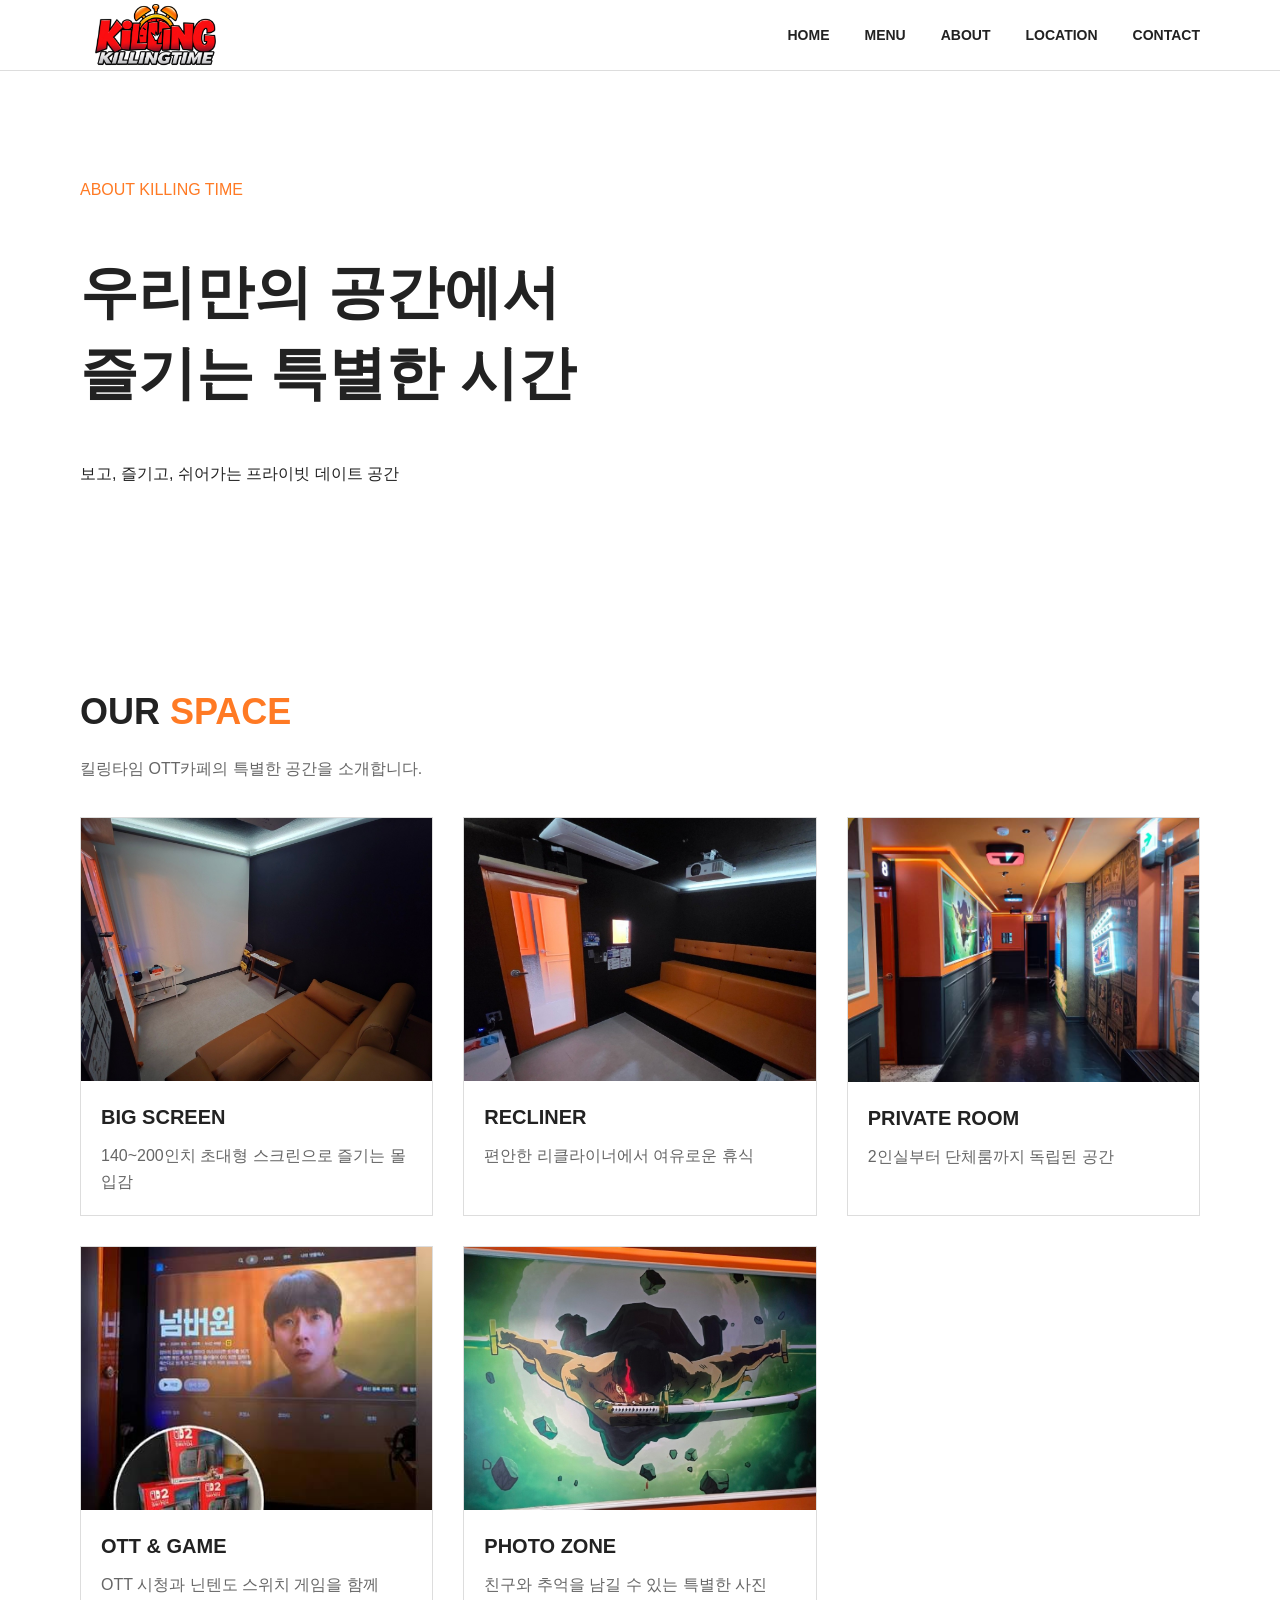
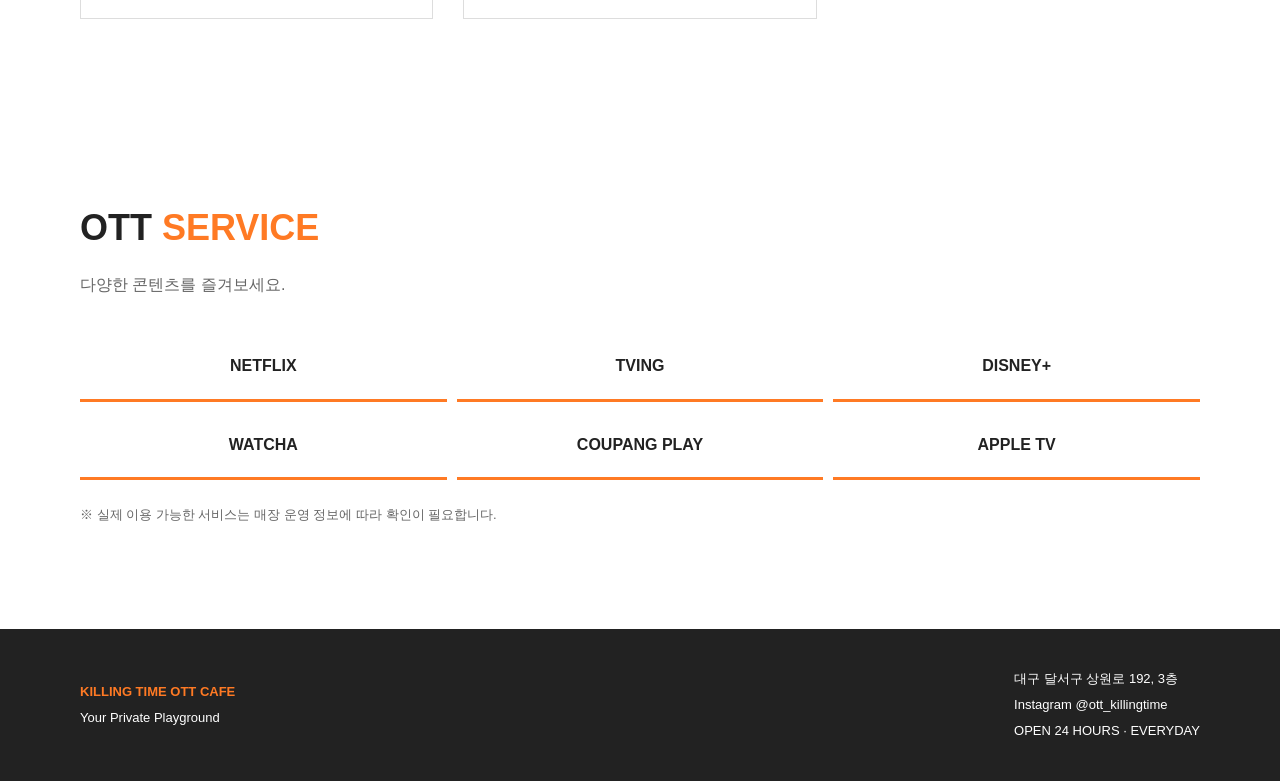
<file: about.html>
<!doctype html>
<html lang="ko">
  <head>
    <meta charset="UTF-8" />
    <meta name="viewport" content="width=device-width, initial-scale=1.0" />
    <title>가게 소개 | 킬링타임 OTT카페 월성센터</title>
    <link rel="stylesheet" href="css/common.css" />
    <link rel="stylesheet" href="css/about.css" />
  </head>
  <body>
    <header class="header">
      <div class="container header-inner">
        <a href="index.html" class="logo">
          <img src="images/logo.jpg" alt="킬링타임 OTT카페 로고" />
        </a>
        <input type="checkbox" id="menu-check" class="menu-check" />
        <label for="menu-check" class="menu-button" aria-label="메뉴 열기"
          >☰</label
        >
        <nav class="nav" aria-label="주 메뉴">
          <ul class="nav-list">
            <li><a href="index.html">HOME</a></li>
            <li><a href="menu.html">MENU</a></li>
            <li><a href="about.html">ABOUT</a></li>
            <li><a href="location.html">LOCATION</a></li>
            <li><a href="contact.html">CONTACT</a></li>
          </ul>
        </nav>
      </div>
    </header>

    <main>
      <section class="about-hero">
        <div class="container">
          <p class="point">ABOUT KILLING TIME</p>
          <h1>우리만의 공간에서<br />즐기는 특별한 시간</h1>
          <p>보고, 즐기고, 쉬어가는 프라이빗 데이트 공간</p>
        </div>
      </section>

      <section class="section">
        <div class="container">
          <h2 class="section-title">OUR <span class="point">SPACE</span></h2>
          <p class="section-subtitle">
            킬링타임 OTT카페의 특별한 공간을 소개합니다.
          </p>

          <div class="feature-grid">
            <article class="feature-card">
              <img src="images/screen.jpg" alt="140~200인치 초대형 스크린" />
              <div class="feature-text">
                <h3>BIG SCREEN</h3>
                <p>140~200인치 초대형 스크린으로 즐기는 몰입감</p>
              </div>
            </article>

            <article class="feature-card">
              <img
                src="images/recliner.jpg"
                alt="편안한 리클라이너와 모션 베드 소파"
              />
              <div class="feature-text">
                <h3>RECLINER</h3>
                <p>편안한 리클라이너에서 여유로운 휴식</p>
              </div>
            </article>

            <article class="feature-card">
              <img
                src="images/room.jpg"
                alt="둘만의 시간을 즐기는 프라이빗 룸"
              />
              <div class="feature-text">
                <h3>PRIVATE ROOM</h3>
                <p>2인실부터 단체룸까지 독립된 공간</p>
              </div>
            </article>

            <article class="feature-card">
              <img
                src="images/game.jpg"
                alt="닌텐도 스위치 게임을 즐길 수 있는 공간"
              />
              <div class="feature-text">
                <h3>OTT & GAME</h3>
                <p>OTT 시청과 닌텐도 스위치 게임을 함께</p>
              </div>
            </article>

            <article class="feature-card">
              <img src="images/zone.jpg" alt="사진 찍을 수 있는 포토존" />
              <div class="feature-text">
                <h3>PHOTO ZONE</h3>
                <p>친구와 추억을 남길 수 있는 특별한 사진</p>
              </div>
            </article>
          </div>
        </div>
      </section>

      <section class="section ott-section">
        <div class="container">
          <h2 class="section-title">OTT <span class="point">SERVICE</span></h2>
          <p class="section-subtitle">다양한 콘텐츠를 즐겨보세요.</p>
          <ul class="ott-list">
            <li>NETFLIX</li>
            <li>TVING</li>
            <li>DISNEY+</li>
            <li>WATCHA</li>
            <li>COUPANG PLAY</li>
            <li>APPLE TV</li>
          </ul>
          <p class="ott-notice">
            ※ 실제 이용 가능한 서비스는 매장 운영 정보에 따라 확인이 필요합니다.
          </p>
        </div>
      </section>
    </main>

    <footer class="footer">
      <div class="container footer-inner">
        <div>
          <p class="footer-point">KILLING TIME OTT CAFE</p>
          <p>Your Private Playground</p>
        </div>
        <div>
          <p>대구 달서구 상원로 192, 3층</p>
          <p>Instagram @ott_killingtime</p>
          <p>OPEN 24 HOURS · EVERYDAY</p>
        </div>
      </div>
    </footer>
  </body>
</html>
</file>
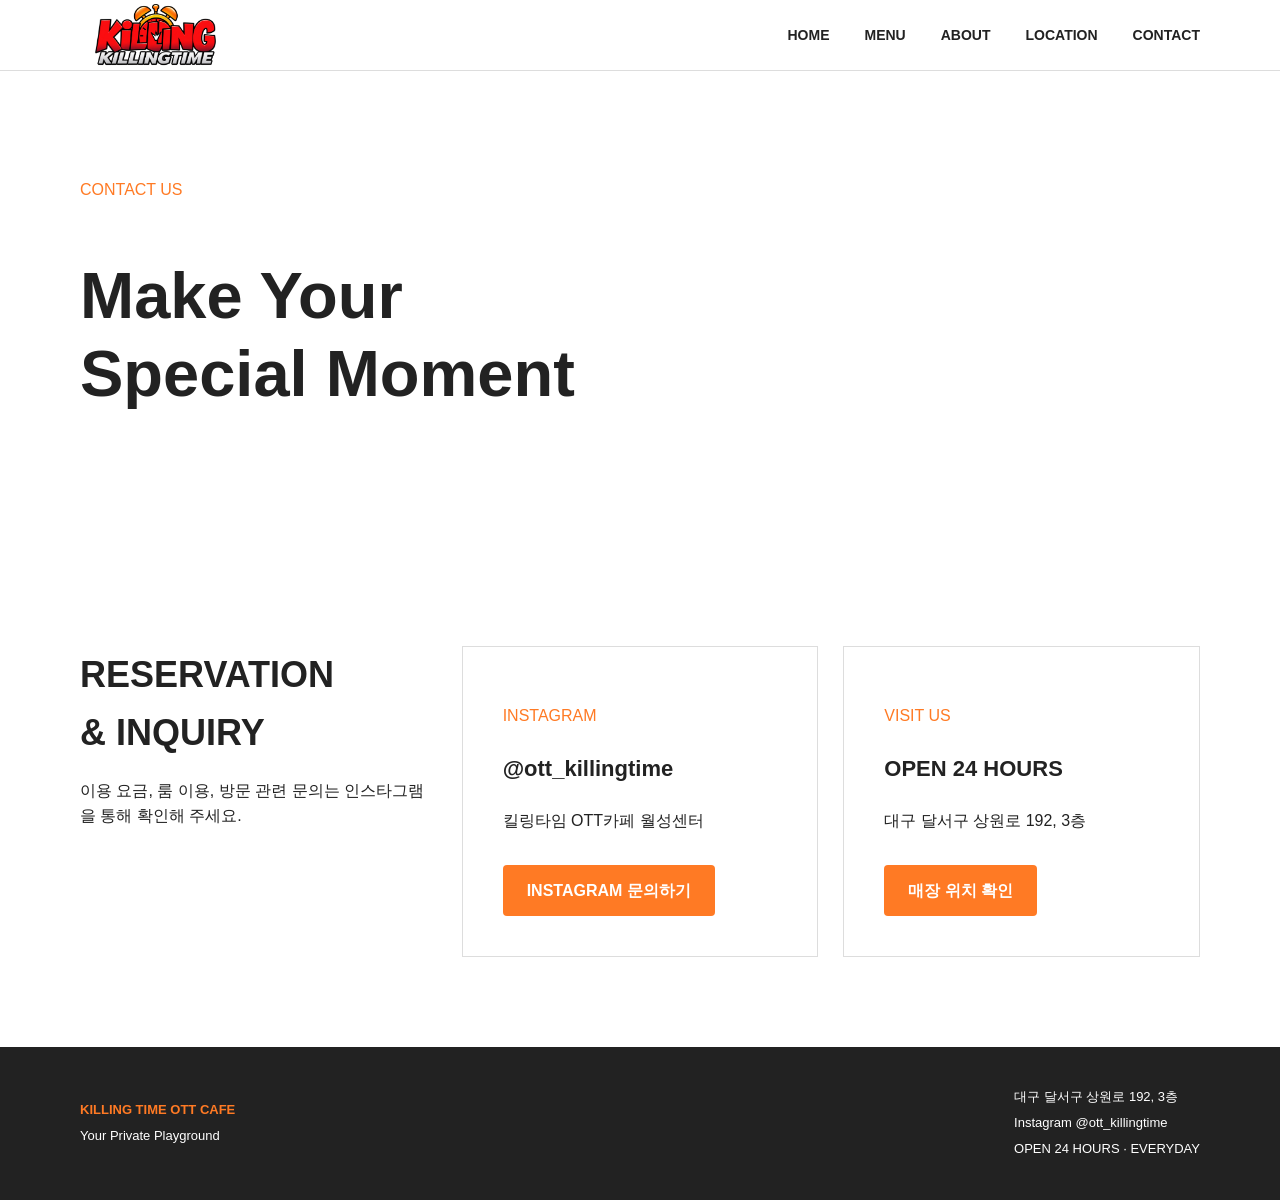
<file: contact.html>
<!doctype html>
<html lang="ko">
  <head>
    <meta charset="UTF-8" />
    <meta name="viewport" content="width=device-width, initial-scale=1.0" />
    <title>예약·문의 | 킬링타임 OTT카페 월성센터</title>
    <link rel="stylesheet" href="css/common.css" />
    <link rel="stylesheet" href="css/contact.css" />
  </head>
  <body>
    <header class="header">
      <div class="container header-inner">
        <a href="index.html" class="logo">
          <img src="images/logo.jpg" alt="킬링타임 OTT카페 로고" />
        </a>
        <input type="checkbox" id="menu-check" class="menu-check" />
        <label for="menu-check" class="menu-button" aria-label="메뉴 열기"
          >☰</label
        >
        <nav class="nav" aria-label="주 메뉴">
          <ul class="nav-list">
            <li><a href="index.html">HOME</a></li>
            <li><a href="menu.html">MENU</a></li>
            <li><a href="about.html">ABOUT</a></li>
            <li><a href="location.html">LOCATION</a></li>
            <li><a href="contact.html">CONTACT</a></li>
          </ul>
        </nav>
      </div>
    </header>

    <main>
      <section class="contact-hero">
        <div class="container">
          <p class="point">CONTACT US</p>
          <h1>Make Your<br />Special Moment</h1>
        </div>
      </section>

      <section class="section">
        <div class="container contact-content">
          <div class="contact-text">
            <h2 class="section-title">RESERVATION<br />& INQUIRY</h2>
            <p>
              이용 요금, 룸 이용, 방문 관련 문의는 인스타그램을 통해 확인해
              주세요.
            </p>
          </div>

          <div class="contact-card">
            <p class="point">INSTAGRAM</p>
            <h3>@ott_killingtime</h3>
            <p>킬링타임 OTT카페 월성센터</p>

            <a
              href="https://www.instagram.com/ott_killingtime/"
              class="btn"
              target="_blank"
              rel="noopener noreferrer"
            >
              INSTAGRAM 문의하기
            </a>
          </div>

          <div class="contact-card">
            <p class="point">VISIT US</p>
            <h3>OPEN 24 HOURS</h3>
            <p>대구 달서구 상원로 192, 3층</p>
            <a href="location.html" class="btn">매장 위치 확인</a>
          </div>
        </div>
      </section>
    </main>

    <footer class="footer">
      <div class="container footer-inner">
        <div>
          <p class="footer-point">KILLING TIME OTT CAFE</p>
          <p>Your Private Playground</p>
        </div>
        <div>
          <p>대구 달서구 상원로 192, 3층</p>
          <p>Instagram @ott_killingtime</p>
          <p>OPEN 24 HOURS · EVERYDAY</p>
        </div>
      </div>
    </footer>
  </body>
</html>
</file>
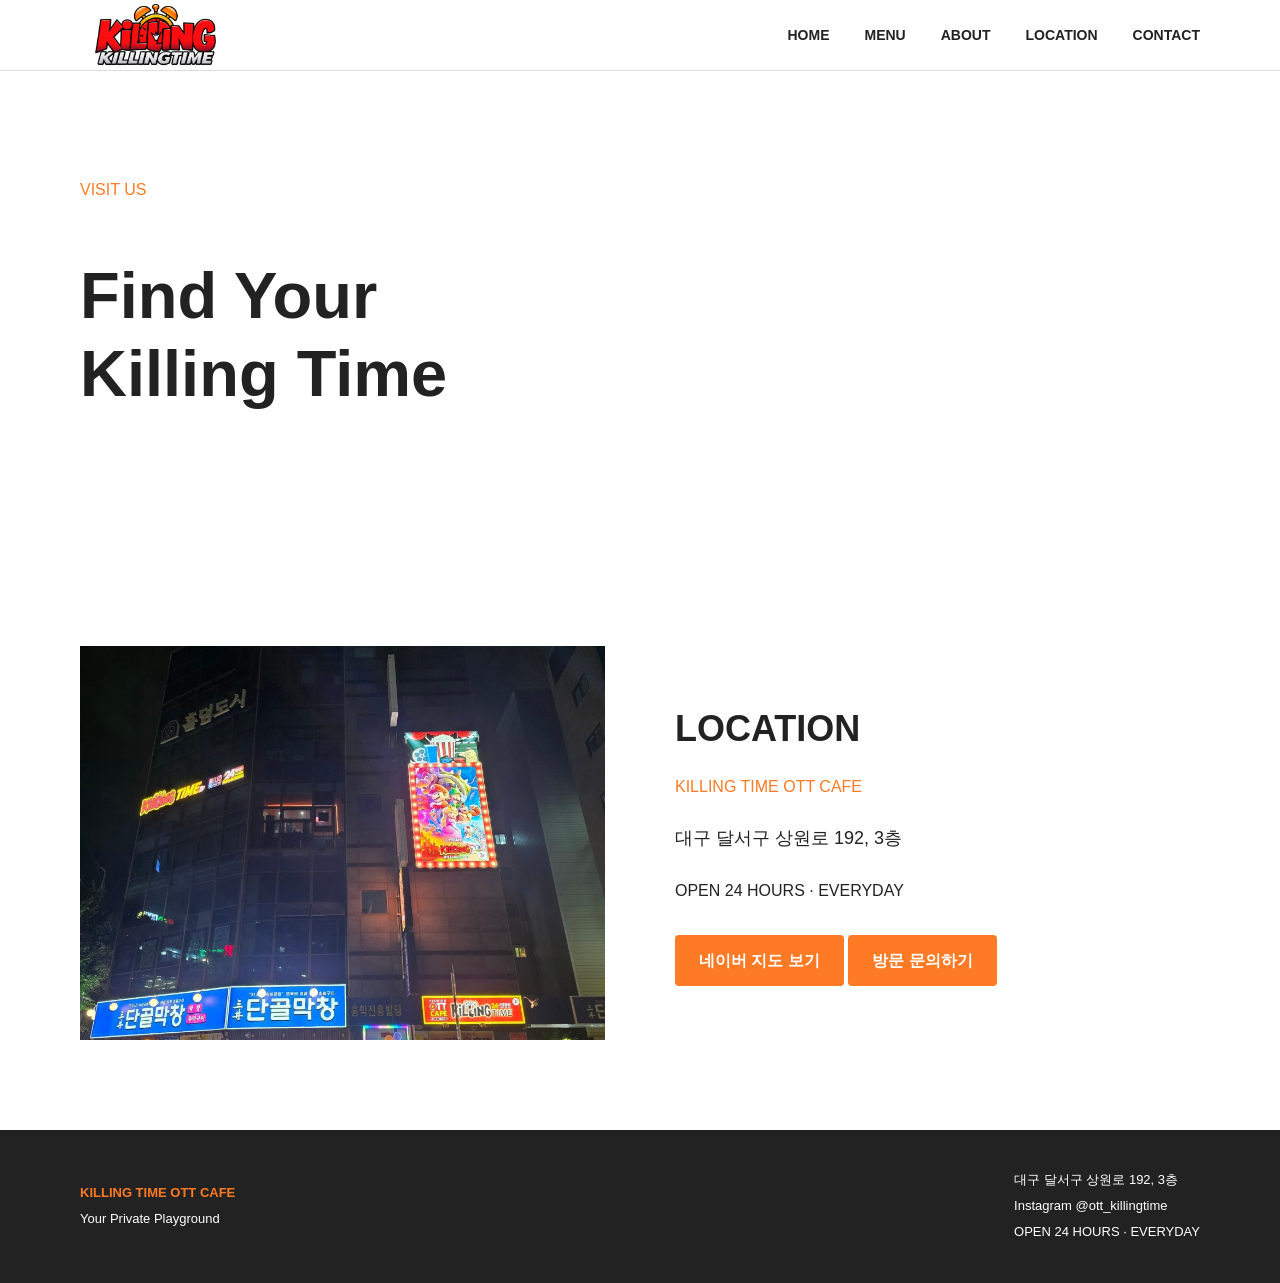
<file: location.html>
<!doctype html>
<html lang="ko">
  <head>
    <meta charset="UTF-8" />
    <meta name="viewport" content="width=device-width, initial-scale=1.0" />
    <title>오시는 길 | 킬링타임 OTT카페 월성센터</title>
    <link rel="stylesheet" href="css/common.css" />
    <link rel="stylesheet" href="css/location.css" />
  </head>
  <body>
    <header class="header">
      <div class="container header-inner">
        <a href="index.html" class="logo">
          <img src="images/logo.jpg" alt="킬링타임 OTT카페 로고" />
        </a>
        <input type="checkbox" id="menu-check" class="menu-check" />
        <label for="menu-check" class="menu-button" aria-label="메뉴 열기"
          >☰</label
        >
        <nav class="nav" aria-label="주 메뉴">
          <ul class="nav-list">
            <li><a href="index.html">HOME</a></li>
            <li><a href="menu.html">MENU</a></li>
            <li><a href="about.html">ABOUT</a></li>
            <li><a href="location.html">LOCATION</a></li>
            <li><a href="contact.html">CONTACT</a></li>
          </ul>
        </nav>
      </div>
    </header>

    <main>
      <section class="location-hero">
        <div class="container">
          <p class="point">VISIT US</p>
          <h1>Find Your<br />Killing Time</h1>
        </div>
      </section>

      <section class="section">
        <div class="container location-content">
          <div class="location-image">
            <img
              src="images/location.jpg"
              alt="킬링타임 OTT카페 월성센터 매장 외관 및 위치"
            />
          </div>

          <div class="location-info">
            <h2 class="section-title">LOCATION</h2>
            <p class="point">KILLING TIME OTT CAFE</p>

            <address>대구 달서구 상원로 192, 3층<br /></address>

            <p>OPEN 24 HOURS · EVERYDAY</p>

            <a
              href="https://map.naver.com/v5/search/대구%20달서구%20상원로%20192"
              class="btn"
              target="_blank"
              rel="noopener noreferrer"
            >
              네이버 지도 보기
            </a>

            <a href="contact.html" class="btn location-contact">
              방문 문의하기
            </a>
          </div>
        </div>
      </section>
    </main>

    <footer class="footer">
      <div class="container footer-inner">
        <div>
          <p class="footer-point">KILLING TIME OTT CAFE</p>
          <p>Your Private Playground</p>
        </div>
        <div>
          <p>대구 달서구 상원로 192, 3층</p>
          <p>Instagram @ott_killingtime</p>
          <p>OPEN 24 HOURS · EVERYDAY</p>
        </div>
      </div>
    </footer>
  </body>
</html>
</file>
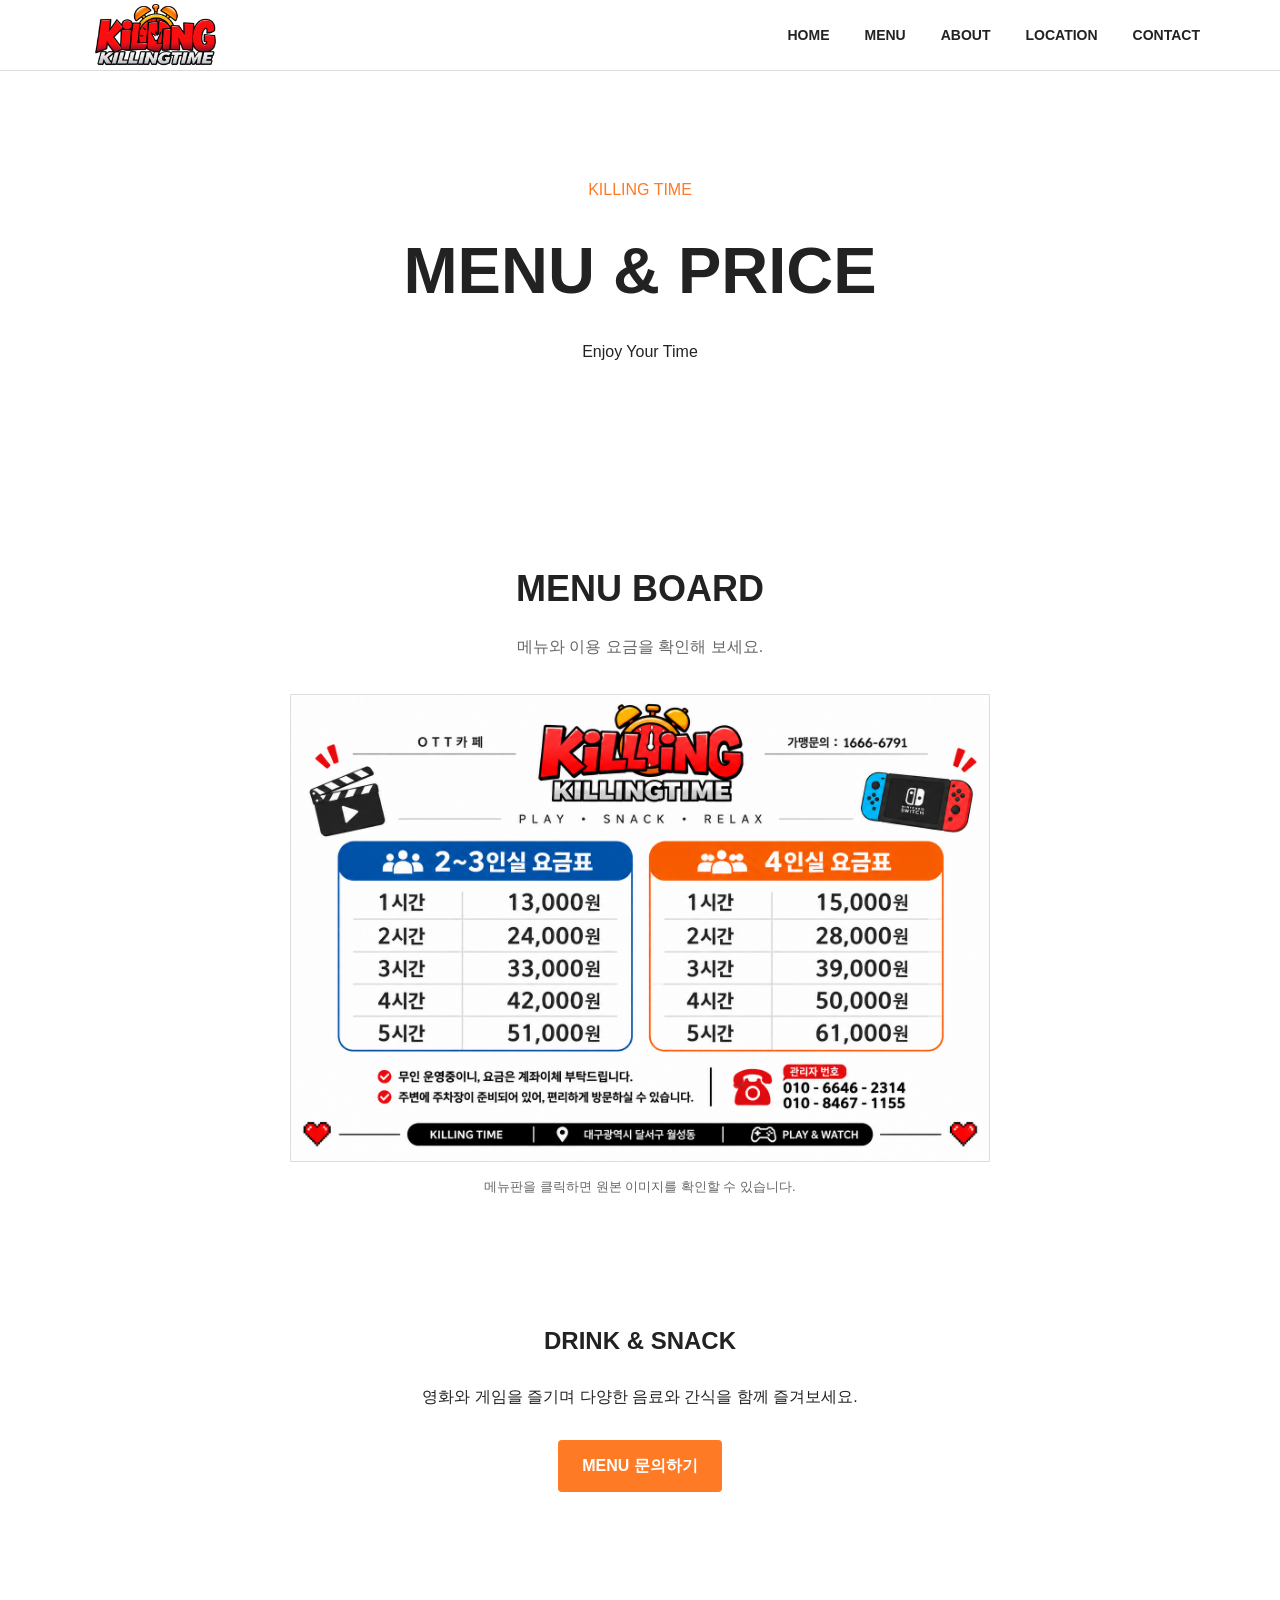
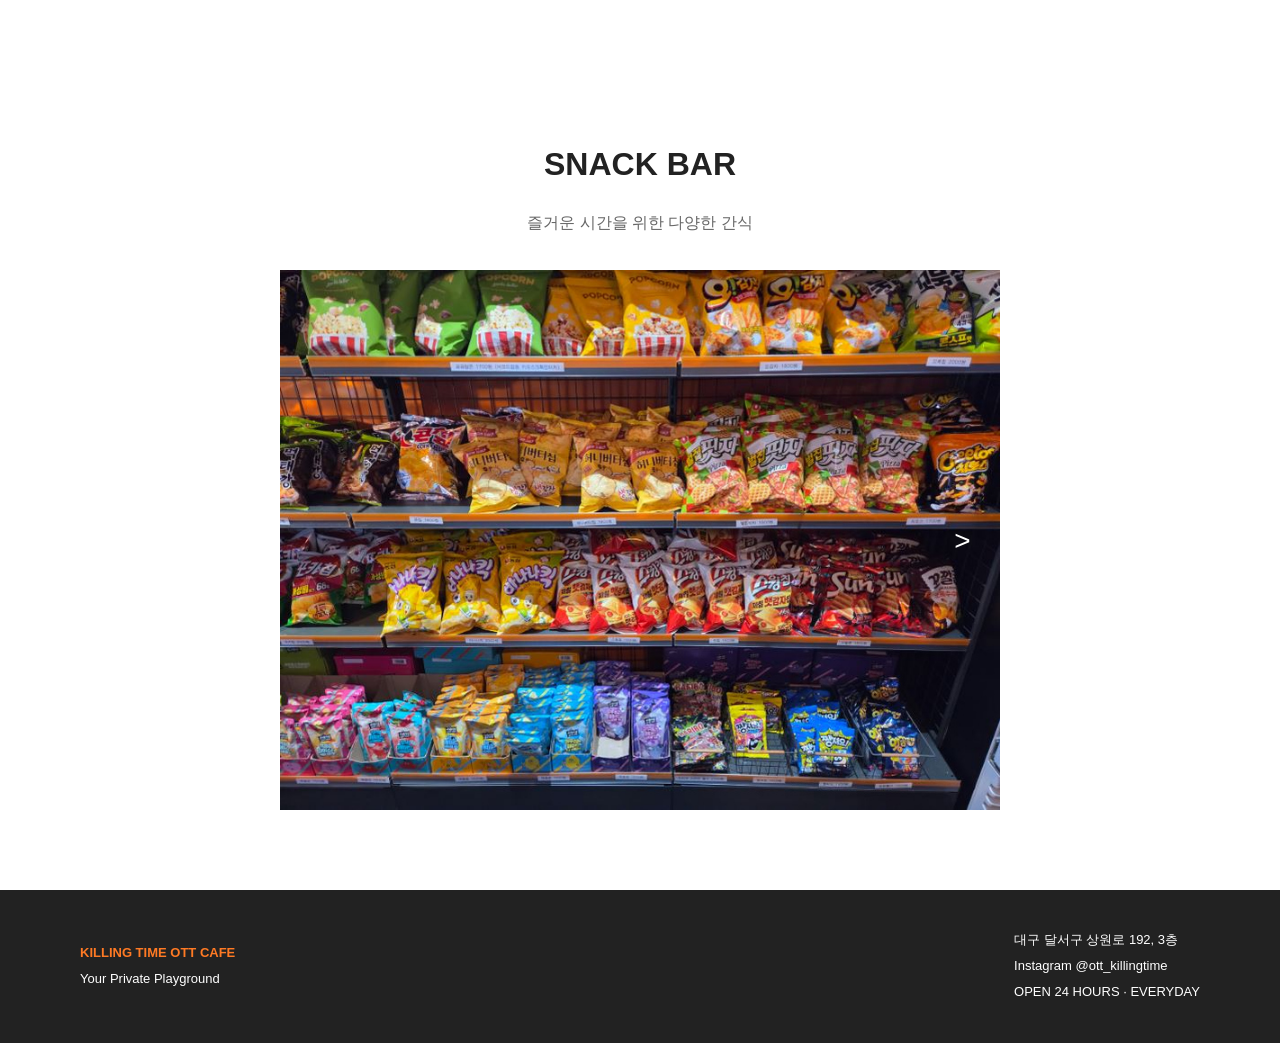
<file: menu.html>
<!doctype html>
<html lang="ko">
  <head>
    <meta charset="UTF-8" />
    <meta name="viewport" content="width=device-width, initial-scale=1.0" />
    <title>메뉴 | 킬링타임 OTT카페 월성센터</title>
    <link rel="stylesheet" href="css/common.css" />
    <link rel="stylesheet" href="css/menu.css" />
  </head>
  <body>
    <header class="header">
      <div class="container header-inner">
        <a href="index.html" class="logo">
          <img src="images/logo.jpg" alt="킬링타임 OTT카페 로고" />
        </a>
        <input type="checkbox" id="menu-check" class="menu-check" />
        <label for="menu-check" class="menu-button" aria-label="메뉴 열기"
          >☰</label
        >
        <nav class="nav" aria-label="주 메뉴">
          <ul class="nav-list">
            <li><a href="index.html">HOME</a></li>
            <li><a href="menu.html">MENU</a></li>
            <li><a href="about.html">ABOUT</a></li>
            <li><a href="location.html">LOCATION</a></li>
            <li><a href="contact.html">CONTACT</a></li>
          </ul>
        </nav>
      </div>
    </header>

    <main>
      <section class="menu-hero">
        <div class="container">
          <p class="point">KILLING TIME</p>
          <h1>MENU & PRICE</h1>
          <p>Enjoy Your Time</p>
        </div>
      </section>

      <section class="section">
        <div class="container menu-content">
          <h2 class="section-title">MENU BOARD</h2>
          <p class="section-subtitle">메뉴와 이용 요금을 확인해 보세요.</p>

          <figure class="menu-board">
            <a href="images/menu.jpg" target="_blank" rel="noopener noreferrer">
              <img
                src="images/menu.jpg"
                alt="킬링타임 OTT카페 실제 메뉴판 및 이용 요금"
              />
            </a>
            <figcaption>
              메뉴판을 클릭하면 원본 이미지를 확인할 수 있습니다.
            </figcaption>
          </figure>

          <div class="menu-info">
            <h3>DRINK & SNACK</h3>
            <p>영화와 게임을 즐기며 다양한 음료와 간식을 함께 즐겨보세요.</p>
            <a href="contact.html" class="btn">MENU 문의하기</a>
          </div>
        </div>
      </section>

      <section class="snack-section">
        <h2>SNACK BAR</h2>
        <p>즐거운 시간을 위한 다양한 간식</p>

        <div class="snack-slider">
          <!-- 사진 선택 -->
          <input type="radio" name="snack" id="snack1" checked />
          <input type="radio" name="snack" id="snack2" />
          <input type="radio" name="snack" id="snack3" />

          <!-- 사진 영역 -->
          <div class="snack-images">
            <div class="snack-image snack-image1">
              <img src="images/snack.jpg" alt="스낵바 매장 내부" />
            </div>

            <div class="snack-image snack-image2">
              <img src="images/snack1.jpg" alt="스낵바 간식 진열" />
            </div>

            <div class="snack-image snack-image3">
              <img src="images/snack2.jpg" alt="스낵바 음료와 간식" />
            </div>
          </div>

          <!-- 다음 사진 버튼 -->
          <div class="snack-controls">
            <label for="snack2" class="next1">&gt;</label>
            <label for="snack3" class="next2">&gt;</label>
            <label for="snack1" class="next3">&gt;</label>
          </div>
        </div>
      </section>
    </main>

    <footer class="footer">
      <div class="container footer-inner">
        <div>
          <p class="footer-point">KILLING TIME OTT CAFE</p>
          <p>Your Private Playground</p>
        </div>
        <div>
          <p>대구 달서구 상원로 192, 3층</p>
          <p>Instagram @ott_killingtime</p>
          <p>OPEN 24 HOURS · EVERYDAY</p>
        </div>
      </div>
    </footer>
  </body>
</html>
</file>
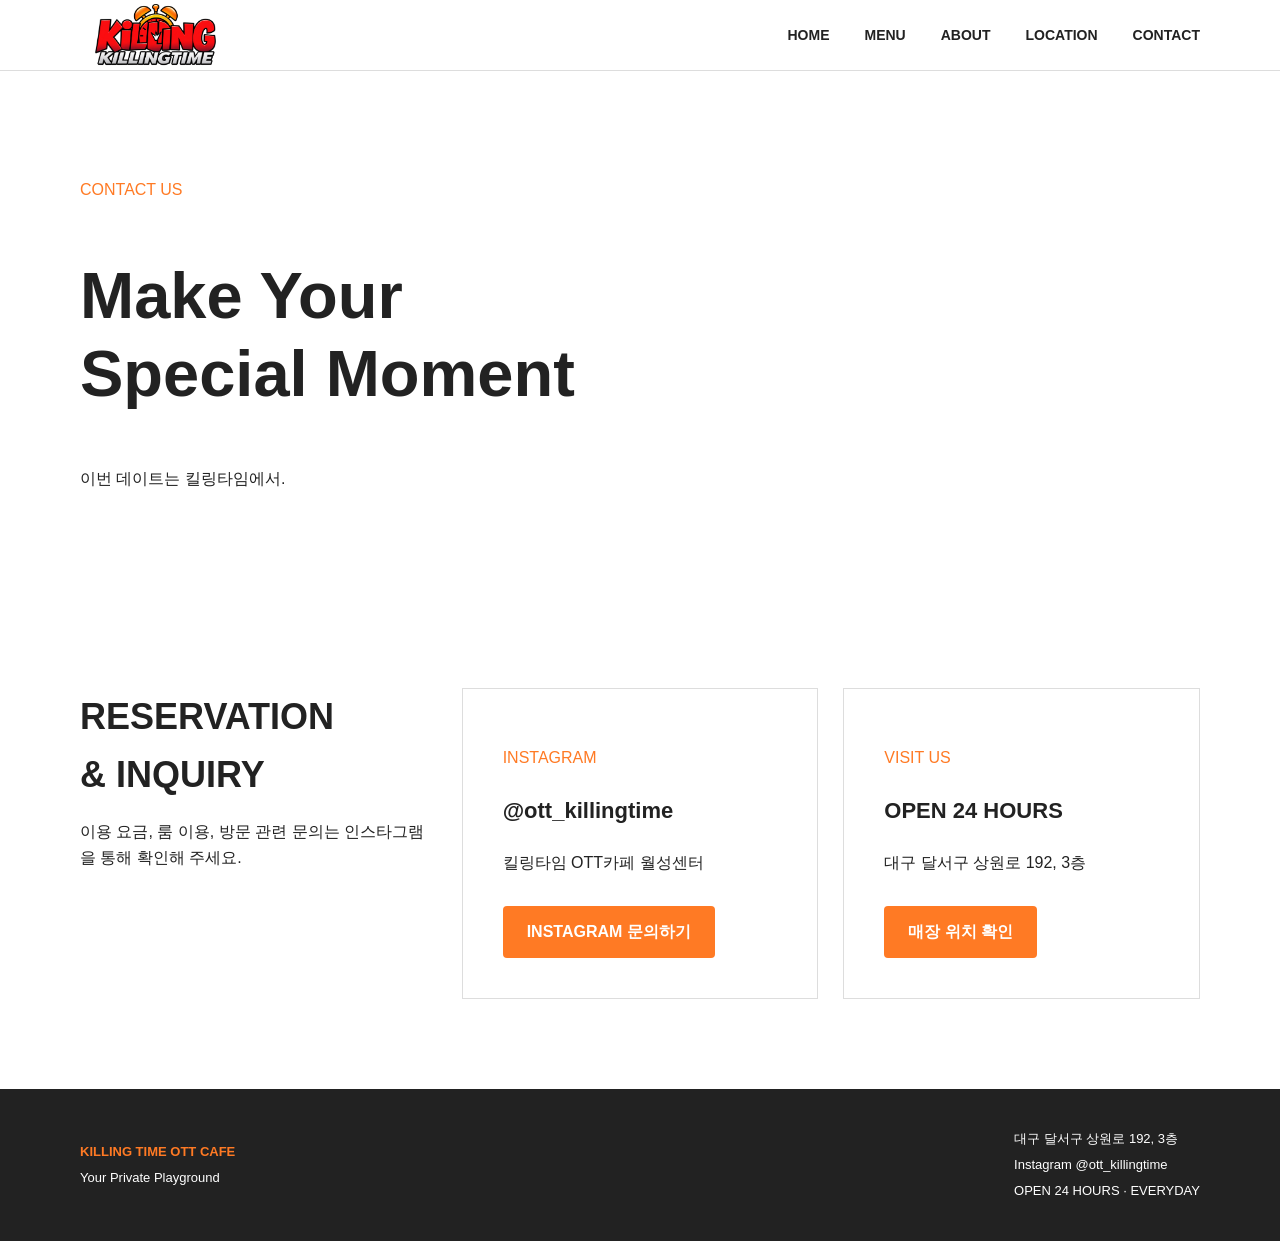
<file: killing-time/contact.html>
<!doctype html>
<html lang="ko">
  <head>
    <meta charset="UTF-8" />
    <meta name="viewport" content="width=device-width, initial-scale=1.0" />
    <title>예약·문의 | 킬링타임 OTT카페 월성센터</title>
    <link rel="stylesheet" href="css/common.css" />
    <link rel="stylesheet" href="css/contact.css" />
  </head>
  <body>
    <header class="header">
      <div class="container header-inner">
        <a href="index.html" class="logo">
          <img src="images/logo.jpg" alt="킬링타임 OTT카페 로고" />
        </a>
        <input type="checkbox" id="menu-check" class="menu-check" />
        <label for="menu-check" class="menu-button" aria-label="메뉴 열기"
          >☰</label
        >
        <nav class="nav" aria-label="주 메뉴">
          <ul class="nav-list">
            <li><a href="index.html">HOME</a></li>
            <li><a href="menu.html">MENU</a></li>
            <li><a href="about.html">ABOUT</a></li>
            <li><a href="location.html">LOCATION</a></li>
            <li><a href="contact.html">CONTACT</a></li>
          </ul>
        </nav>
      </div>
    </header>

    <main>
      <section class="contact-hero">
        <div class="container">
          <p class="point">CONTACT US</p>
          <h1>Make Your<br />Special Moment</h1>
          <p>이번 데이트는 킬링타임에서.</p>
        </div>
      </section>

      <section class="section">
        <div class="container contact-content">
          <div class="contact-text">
            <h2 class="section-title">RESERVATION<br />& INQUIRY</h2>
            <p>
              이용 요금, 룸 이용, 방문 관련 문의는 인스타그램을 통해 확인해
              주세요.
            </p>
          </div>

          <div class="contact-card">
            <p class="point">INSTAGRAM</p>
            <h3>@ott_killingtime</h3>
            <p>킬링타임 OTT카페 월성센터</p>

            <a
              href="https://www.instagram.com/ott_killingtime/"
              class="btn"
              target="_blank"
              rel="noopener noreferrer"
            >
              INSTAGRAM 문의하기
            </a>
          </div>

          <div class="contact-card">
            <p class="point">VISIT US</p>
            <h3>OPEN 24 HOURS</h3>
            <p>대구 달서구 상원로 192, 3층</p>
            <a href="location.html" class="btn">매장 위치 확인</a>
          </div>
        </div>
      </section>
    </main>

    <footer class="footer">
      <div class="container footer-inner">
        <div>
          <p class="footer-point">KILLING TIME OTT CAFE</p>
          <p>Your Private Playground</p>
        </div>
        <div>
          <p>대구 달서구 상원로 192, 3층</p>
          <p>Instagram @ott_killingtime</p>
          <p>OPEN 24 HOURS · EVERYDAY</p>
        </div>
      </div>
    </footer>
  </body>
</html>
</file>
<file: css/common.css>
/* css/common.css */

/* 1. 공통 색상 */
:root {
  --color-main: #ffffff;
  --color-point: #ff7a24;
  --color-text: #222222;
  --color-gray: #666666;
  --color-border: #dddddd;

  --font-main: Arial, "Malgun Gothic", sans-serif;
}

/* 2. 기본 설정 */
* {
  box-sizing: border-box;
}

html {
  scroll-behavior: smooth;
  scroll-padding-top: 80px;
}

body {
  margin: 0;
  font-family: var(--font-main);
  color: var(--color-text);
  background: var(--color-main);
  line-height: 1.6;
  overflow-wrap: break-word;
}

img {
  display: block;
  max-width: 100%;
  height: auto;
}

a {
  color: inherit;
  text-decoration: none;
}

ul {
  list-style: none;
  padding: 0;
  margin: 0;
}

button,
input {
  font: inherit;
}

.container {
  width: 100%;
  max-width: 1200px;
  margin: 0 auto;
  padding: 0 20px;
}

.section {
  padding: 70px 0;
}

.section-title {
  font-size: 28px;
  margin: 0 0 15px;
}

.section-subtitle {
  color: var(--color-gray);
  margin-bottom: 35px;
}

.point {
  color: var(--color-point);
}

.btn {
  display: inline-block;
  padding: 13px 24px;
  background: var(--color-point);
  color: var(--color-main);
  border-radius: 4px;
  font-weight: bold;
  text-align: center;
}

.btn:hover {
  opacity: 0.85;
}

/* 3. 고정 헤더 */
.header {
  position: sticky;
  top: 0;
  z-index: 1000;
  background: var(--color-main);
  border-bottom: 1px solid var(--color-border);
}

.header-inner {
  min-height: 70px;
  display: flex;
  align-items: center;
  justify-content: space-between;
  gap: 15px;
}

.logo img {
  width: 150px;
}

/* 4. 모바일 메뉴 */
.menu-check {
  display: none;
}

.menu-button {
  display: block;
  cursor: pointer;
  font-size: 28px;
  padding: 5px 10px;
}

.nav-list {
  display: none;
  position: absolute;
  top: 70px;
  left: 0;
  width: 100%;
  background: var(--color-main);
  border-bottom: 1px solid var(--color-border);
}

.nav-list li a {
  display: block;
  padding: 15px 20px;
  border-top: 1px solid var(--color-border);
  font-size: 14px;
  font-weight: bold;
}

.nav-list li a:hover,
.nav-list li a:focus {
  color: var(--color-point);
}

/* 체크박스 선택 시 메뉴 펼치기 */
.menu-check:checked ~ .nav .nav-list {
  display: block;
}

/* 키보드 접근성 */
.menu-check:focus-visible ~ .menu-button {
  outline: 2px solid var(--color-point);
}

/* 5. 푸터 */
.footer {
  background: var(--color-text);
  color: var(--color-main);
  padding: 35px 0;
  font-size: 13px;
}

.footer-inner {
  display: flex;
  flex-direction: column;
  gap: 10px;
}

.footer p {
  margin: 5px 0;
}

.footer .footer-point {
  color: var(--color-point);
  font-weight: bold;
}

/* 6. 태블릿 */
@media (min-width: 768px) {
  .container {
    padding: 0 30px;
  }

  .section {
    padding: 90px 0;
  }

  .section-title {
    font-size: 36px;
  }

  .menu-button {
    display: none;
  }

  .nav-list {
    display: flex;
    position: static;
    width: auto;
    border: none;
    gap: 20px;
  }

  .nav-list li a {
    padding: 10px 0;
    border: none;
  }

  .footer-inner {
    flex-direction: row;
    justify-content: space-between;
    align-items: center;
  }
}

/* 7. PC */
@media (min-width: 1024px) {
  .container {
    padding: 0 40px;
  }

  .nav-list {
    gap: 35px;
  }
}
</file>
<file: css/about.css>
/* css/about.css */

.about-hero {
  padding: 60px 0;
  background: var(--color-sub);
}

.about-hero h1 {
  font-size: 32px;
  line-height: 1.4;
}

.feature-grid {
  display: grid;
  grid-template-columns: minmax(0, 1fr);
  gap: 25px;
}

.feature-card {
  background: var(--color-sub);
  min-width: 0;
}

.feature-card img {
  width: 100%;
  aspect-ratio: 4 / 3;
  object-fit: cover;
}

.feature-text {
  padding: 20px;
}

.feature-text h3 {
  font-size: 20px;
  margin: 0 0 10px;
}

.feature-text p {
  color: var(--color-gray);
  margin: 0;
}

.ott-section {
  background: var(--color-sub);
}

.ott-list {
  display: grid;
  grid-template-columns: repeat(2, minmax(0, 1fr));
  gap: 10px;
}

.ott-list li {
  background: var(--color-main);
  padding: 20px 10px;
  text-align: center;
  font-weight: bold;
  border-bottom: 3px solid var(--color-point);
}

.ott-notice {
  color: var(--color-gray);
  font-size: 13px;
  margin-top: 25px;
}

@media (min-width: 768px) {
  .about-hero {
    padding: 90px 0;
  }

  .about-hero h1 {
    font-size: 45px;
  }

  .feature-grid {
    grid-template-columns: repeat(2, minmax(0, 1fr));
  }

  .ott-list {
    grid-template-columns: repeat(3, minmax(0, 1fr));
  }
}

@media (min-width: 1024px) {
  .about-hero h1 {
    font-size: 58px;
  }

  .feature-grid {
    grid-template-columns: repeat(3, minmax(0, 1fr));
    gap: 30px;
  }

  .ott-list {
    grid-template-columns: repeat(3, minmax(0, 1fr));
  }
}

/* ABOUT 공간 소개 박스 */
.feature-grid .feature-card {
  border: 1px solid #ddd;
  background-color: #fff;
  overflow: hidden;
}

/* 이미지 */
.feature-grid .feature-card img {
  display: block;
  width: 100%;
  height: auto;
}

/* 설명 부분 */
.feature-grid .feature-card .feature-text {
  padding: 20px;
}
</file>
<file: css/contact.css>
/* css/contact.css */

.contact-hero {
  padding: 60px 0;
  background: var(--color-sub);
}

.contact-hero h1 {
  font-size: 38px;
  line-height: 1.2;
}

.contact-content {
  display: flex;
  flex-direction: column;
  gap: 25px;
}

.contact-text {
  margin-bottom: 15px;
}

.contact-card {
  padding: 30px 20px;
  background: var(--color-sub);
  border: 1px solid var(--color-border);
}

.contact-card h3 {
  font-size: 22px;
  overflow-wrap: anywhere;
}

.contact-card .btn {
  margin-top: 15px;
}

@media (min-width: 768px) {
  .contact-hero {
    padding: 90px 0;
  }

  .contact-hero h1 {
    font-size: 55px;
  }

  .contact-content {
    display: grid;
    grid-template-columns: repeat(2, minmax(0, 1fr));
    gap: 25px;
  }

  .contact-text {
    grid-column: 1 / -1;
  }

  .contact-card {
    padding: 40px;
  }
}

@media (min-width: 1024px) {
  .contact-hero h1 {
    font-size: 65px;
  }

  .contact-content {
    grid-template-columns: repeat(3, minmax(0, 1fr));
  }

  .contact-text {
    grid-column: auto;
  }
}
</file>
<file: css/location.css>
/* css/location.css */

.location-hero {
  padding: 60px 0;
  background: var(--color-sub);
}

.location-hero h1 {
  font-size: 38px;
  line-height: 1.2;
}

.location-content {
  display: flex;
  flex-direction: column;
  gap: 30px;
}

.location-image,
.location-info {
  width: 100%;
  min-width: 0;
}

.location-image img {
  width: 100%;
  aspect-ratio: 4 / 3;
  object-fit: cover;
}

.location-info address {
  font-style: normal;
  font-size: 18px;
  margin: 25px 0;
}

.location-contact {
  margin-top: 15px;
}

@media (min-width: 768px) {
  .location-hero {
    padding: 90px 0;
  }

  .location-hero h1 {
    font-size: 55px;
  }

  .location-content {
    flex-direction: row;
    align-items: center;
    gap: 40px;
  }

  .location-image,
  .location-info {
    width: 50%;
  }
}

@media (min-width: 1024px) {
  .location-content {
    gap: 70px;
  }

  .location-hero h1 {
    font-size: 65px;
  }
}
</file>
<file: css/menu.css>
/* css/menu.css */

.menu-hero {
  padding: 65px 0;
  text-align: center;
  background: var(--color-sub);
}

.menu-hero h1 {
  font-size: 35px;
  margin: 10px 0;
}

.menu-content {
  text-align: center;
}

.menu-board {
  margin: 0 auto;
  max-width: 700px;
}

.menu-board img {
  width: 100%;
  height: auto;
  border: 1px solid var(--color-border);
}

.menu-board figcaption {
  color: var(--color-gray);
  font-size: 13px;
  margin-top: 15px;
}

.menu-info {
  margin-top: 50px;
  padding: 35px 20px;
  background: var(--color-sub);
}

.menu-info h3 {
  font-size: 24px;
}

.menu-info .btn {
  margin-top: 15px;
}

.snack-section {
  background: var(--color-sub);
  text-align: center;
}

.snack-section img {
  width: 100%;
  max-width: 800px;
  margin: 0 auto;
  object-fit: cover;
}

@media (min-width: 768px) {
  .menu-hero {
    padding: 90px 0;
  }

  .menu-hero h1 {
    font-size: 50px;
  }

  .menu-info {
    padding: 50px;
  }
}

@media (min-width: 1024px) {
  .menu-hero h1 {
    font-size: 65px;
  }
}

/* 스낵바 영역 */
.snack-section {
  text-align: center;
  padding: 80px 20px;
}

.snack-section h2 {
  font-size: 32px;
  margin-bottom: 20px;
}

.snack-section p {
  margin-bottom: 35px;
  color: var(--color-gray);
}

/* 슬라이더 */
.snack-slider {
  position: relative;
  width: 100%;
  max-width: 720px;
  margin: 0 auto;
}

/* 라디오 버튼 숨기기 */
.snack-slider input {
  display: none;
}

/* 이미지 영역 */
.snack-images {
  width: 100%;
  overflow: hidden;
}

.snack-image {
  display: none;
  width: 100%;
}

.snack-image img {
  width: 100%;
  height: auto;
  display: block;
  object-fit: cover;
}

/* 선택한 사진 표시 */
#snack1:checked ~ .snack-images .snack-image1,
#snack2:checked ~ .snack-images .snack-image2,
#snack3:checked ~ .snack-images .snack-image3 {
  display: block;
}

/* 다음 버튼 */
.snack-controls label {
  position: absolute;
  top: 50%;
  right: 15px;
  transform: translateY(-50%);

  width: 45px;
  height: 45px;

  background-color: var(--color-orange);
  color: white;

  border-radius: 50%;
  font-size: 28px;

  display: none;
  align-items: center;
  justify-content: center;

  cursor: pointer;
}

/* 버튼 표시 */
#snack1:checked ~ .snack-controls .next1,
#snack2:checked ~ .snack-controls .next2,
#snack3:checked ~ .snack-controls .next3 {
  display: flex;
}
</file>
<file: killing-time/css/common.css>
/* css/common.css */

/* 1. 공통 색상 */
:root {
  --color-main: #ffffff;
  --color-point: #ff7a24;
  --color-text: #222222;
  --color-gray: #666666;
  --color-border: #dddddd;

  --font-main: Arial, "Malgun Gothic", sans-serif;
}

/* 2. 기본 설정 */
* {
  box-sizing: border-box;
}

html {
  scroll-behavior: smooth;
  scroll-padding-top: 80px;
}

body {
  margin: 0;
  font-family: var(--font-main);
  color: var(--color-text);
  background: var(--color-main);
  line-height: 1.6;
  overflow-wrap: break-word;
}

img {
  display: block;
  max-width: 100%;
  height: auto;
}

a {
  color: inherit;
  text-decoration: none;
}

ul {
  list-style: none;
  padding: 0;
  margin: 0;
}

button,
input {
  font: inherit;
}

.container {
  width: 100%;
  max-width: 1200px;
  margin: 0 auto;
  padding: 0 20px;
}

.section {
  padding: 70px 0;
}

.section-title {
  font-size: 28px;
  margin: 0 0 15px;
}

.section-subtitle {
  color: var(--color-gray);
  margin-bottom: 35px;
}

.point {
  color: var(--color-point);
}

.btn {
  display: inline-block;
  padding: 13px 24px;
  background: var(--color-point);
  color: var(--color-main);
  border-radius: 4px;
  font-weight: bold;
  text-align: center;
}

.btn:hover {
  opacity: 0.85;
}

/* 3. 고정 헤더 */
.header {
  position: sticky;
  top: 0;
  z-index: 1000;
  background: var(--color-main);
  border-bottom: 1px solid var(--color-border);
}

.header-inner {
  min-height: 70px;
  display: flex;
  align-items: center;
  justify-content: space-between;
  gap: 15px;
}

.logo img {
  width: 150px;
}

/* 4. 모바일 메뉴 */
.menu-check {
  display: none;
}

.menu-button {
  display: block;
  cursor: pointer;
  font-size: 28px;
  padding: 5px 10px;
}

.nav-list {
  display: none;
  position: absolute;
  top: 70px;
  left: 0;
  width: 100%;
  background: var(--color-main);
  border-bottom: 1px solid var(--color-border);
}

.nav-list li a {
  display: block;
  padding: 15px 20px;
  border-top: 1px solid var(--color-border);
  font-size: 14px;
  font-weight: bold;
}

.nav-list li a:hover,
.nav-list li a:focus {
  color: var(--color-point);
}

/* 체크박스 선택 시 메뉴 펼치기 */
.menu-check:checked ~ .nav .nav-list {
  display: block;
}

/* 키보드 접근성 */
.menu-check:focus-visible ~ .menu-button {
  outline: 2px solid var(--color-point);
}

/* 5. 푸터 */
.footer {
  background: var(--color-text);
  color: var(--color-main);
  padding: 35px 0;
  font-size: 13px;
}

.footer-inner {
  display: flex;
  flex-direction: column;
  gap: 10px;
}

.footer p {
  margin: 5px 0;
}

.footer .footer-point {
  color: var(--color-point);
  font-weight: bold;
}

/* 6. 태블릿 */
@media (min-width: 768px) {
  .container {
    padding: 0 30px;
  }

  .section {
    padding: 90px 0;
  }

  .section-title {
    font-size: 36px;
  }

  .menu-button {
    display: none;
  }

  .nav-list {
    display: flex;
    position: static;
    width: auto;
    border: none;
    gap: 20px;
  }

  .nav-list li a {
    padding: 10px 0;
    border: none;
  }

  .footer-inner {
    flex-direction: row;
    justify-content: space-between;
    align-items: center;
  }
}

/* 7. PC */
@media (min-width: 1024px) {
  .container {
    padding: 0 40px;
  }

  .nav-list {
    gap: 35px;
  }
}
</file>
<file: killing-time/css/contact.css>
/* css/contact.css */

.contact-hero {
  padding: 60px 0;
  background: var(--color-sub);
}

.contact-hero h1 {
  font-size: 38px;
  line-height: 1.2;
}

.contact-content {
  display: flex;
  flex-direction: column;
  gap: 25px;
}

.contact-text {
  margin-bottom: 15px;
}

.contact-card {
  padding: 30px 20px;
  background: var(--color-sub);
  border: 1px solid var(--color-border);
}

.contact-card h3 {
  font-size: 22px;
  overflow-wrap: anywhere;
}

.contact-card .btn {
  margin-top: 15px;
}

@media (min-width: 768px) {
  .contact-hero {
    padding: 90px 0;
  }

  .contact-hero h1 {
    font-size: 55px;
  }

  .contact-content {
    display: grid;
    grid-template-columns: repeat(2, minmax(0, 1fr));
    gap: 25px;
  }

  .contact-text {
    grid-column: 1 / -1;
  }

  .contact-card {
    padding: 40px;
  }
}

@media (min-width: 1024px) {
  .contact-hero h1 {
    font-size: 65px;
  }

  .contact-content {
    grid-template-columns: repeat(3, minmax(0, 1fr));
  }

  .contact-text {
    grid-column: auto;
  }
}
</file>
